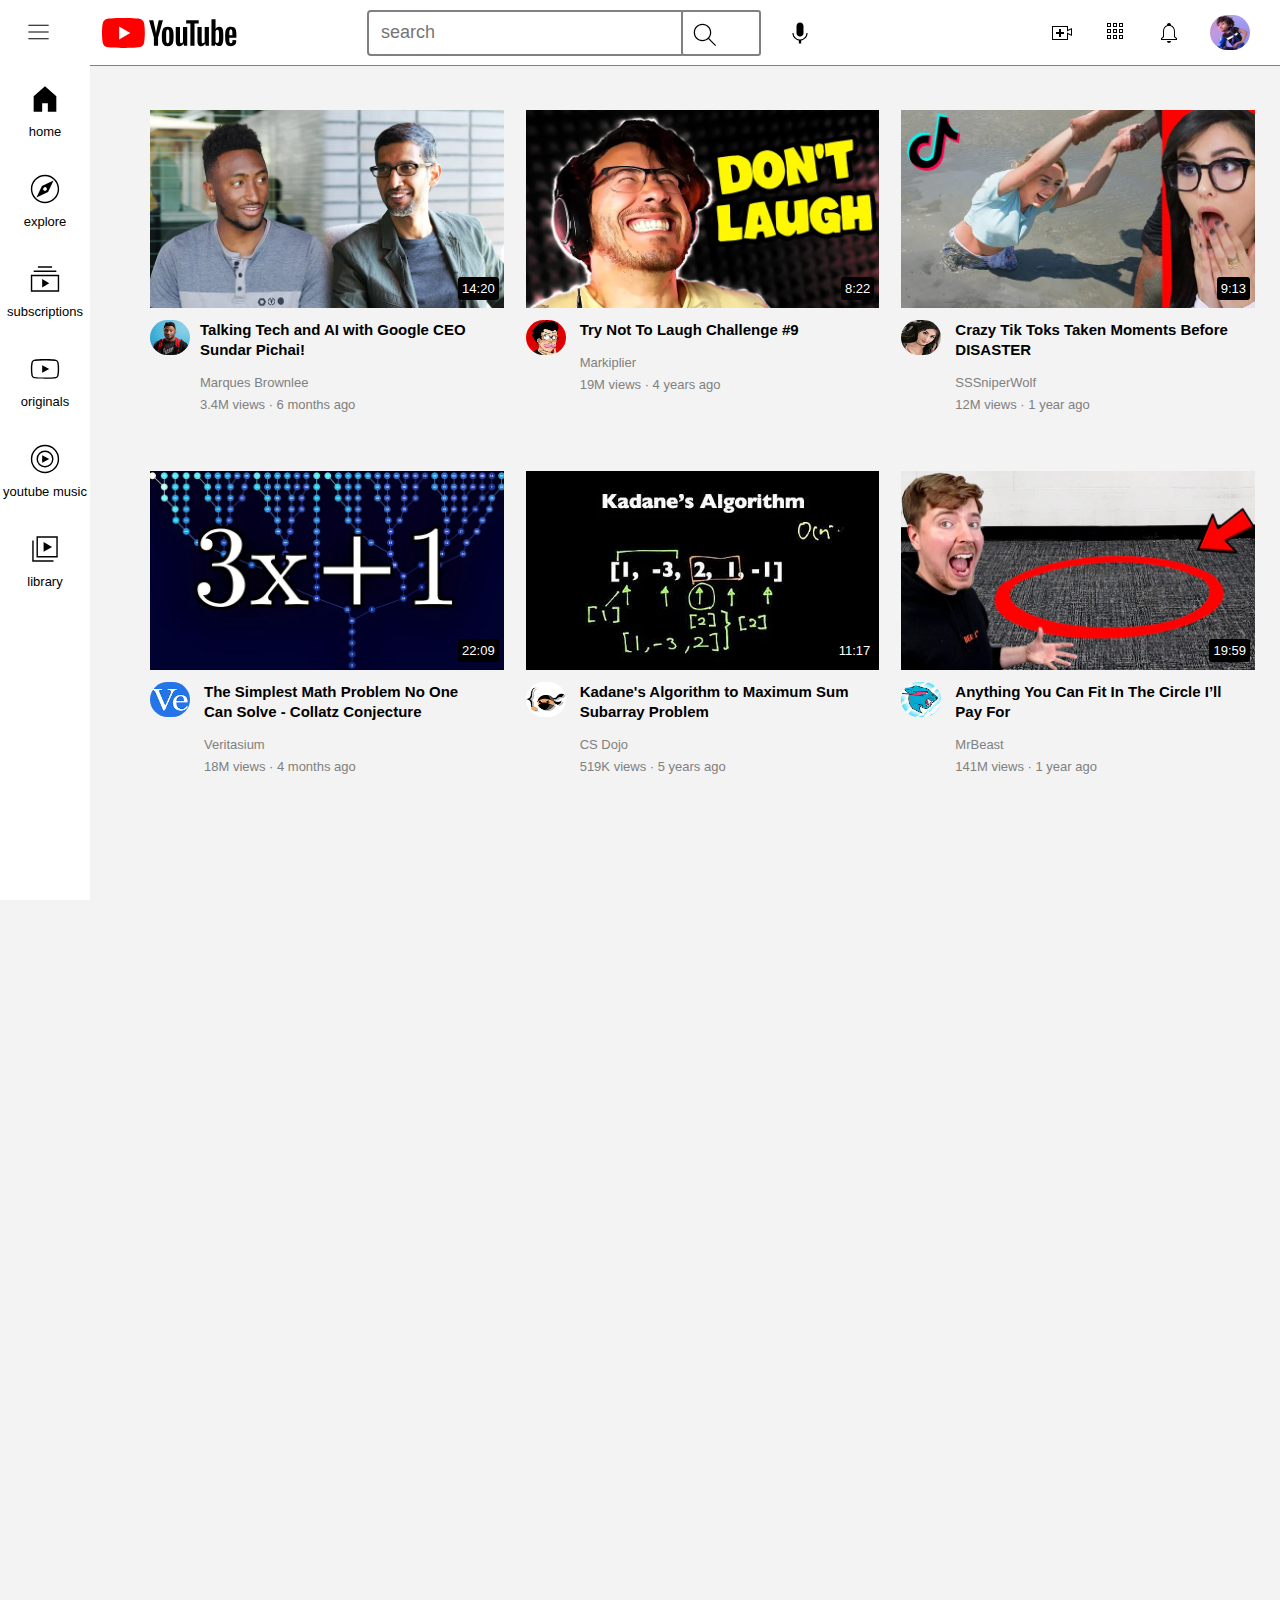
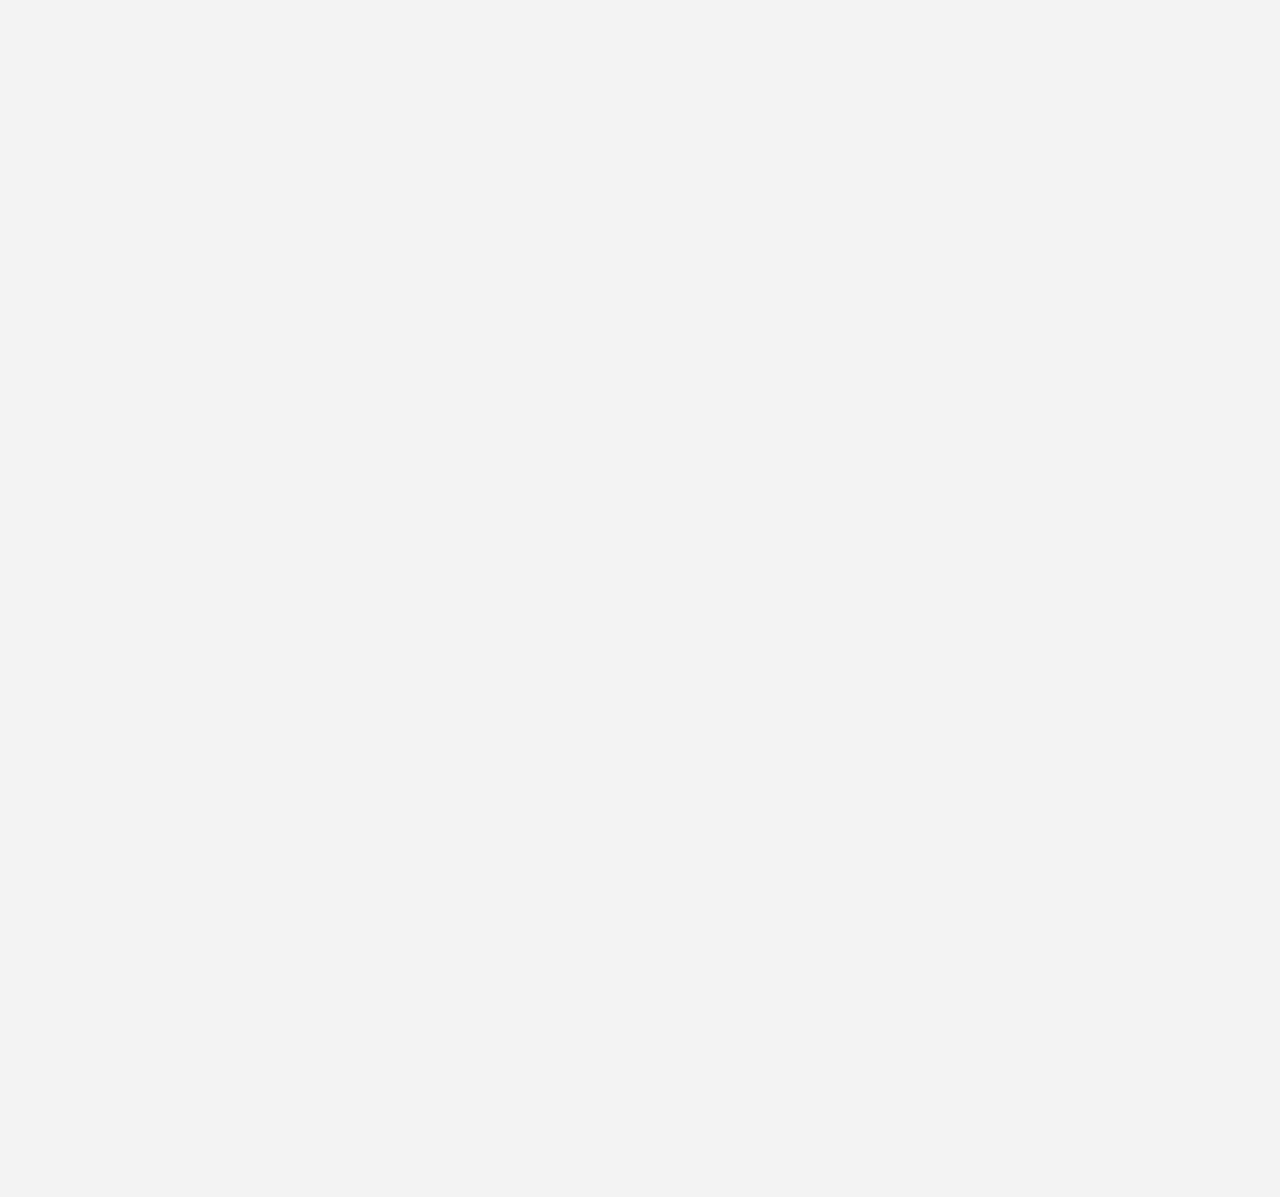
<file: youtube.html>
<!DOCTYPE html>
<html lang="en">
    
    <meta charset="UTF-8">
    <meta name="viewport" content="width=device-width, initial-scale=1.0">
    <title>youtube.com</title>

    
<head>
    <link rel="stylesheet" href="styles/video.css">
    <link rel="stylesheet" href="styles/head.css">
    <link rel="stylesheet" href="styles/sidebar.css">
</head>
<body style="padding-bottom: 2000px;">
    <div class="header">
        <div class="l">
         <img class="m1" src="icons/hamburger-menu.svg">
         <img class="m2" src="icons/youtube-logo.svg" >
        </div>
        <div class="m"><input class=" bar" type="text" placeholder="search"> 
            <button class="search">
                <img class="sea" src="icons/search.svg">
              <div class="ab">search</div>
            </button>
            <button class="mic">
                  <img class="mc" src="icons/voice-search-icon.svg">
                  <div class="ab">voice</div>
            </button>
        </div>
        <div class="r">
            <div>
                 <img class="upl" src="icons/upload.svg">
                 
            </div>
           <div>
                <img class="app" src="icons/youtube-apps.svg">
              
           </div>
            
            <img class="noti" src="icons/notifications.svg">
            <img class="cha" src="icons/channels4_profile.jpg">
        </div>
    </div>
    <div class="sidebar">
        <div class="sidebar-item">
            <img src="icons/home.svg">
            <div>home</div>
        </div>
        <div class="sidebar-item">
            <img src="icons/explore.svg" >
            <div>explore</div>
            </div>
        <div class="sidebar-item">
            <img src="icons/subscriptions.svg" >
            <div>subscriptions</div>
        </div>
        <div class="sidebar-item">
           <img src="icons/originals.svg">
            <div>originals</div>
        </div>
        <div class="sidebar-item">
            <img src="icons/youtube-music.svg" >
            <div>youtube music</div>
        </div>
        <div class="sidebar-item">
            <img src="icons/library.svg" >
         <div>library</div>
        </div>
    </div>
    
    <div class="totgrid">
 <div class="prevideo"> 
        <div class="tt1">
          <img class="t1 " src= "thumbnails/thumbnail-1.webp" >
          <div class="video-time">14:20</div>
        </div>
        <div>      
        </div>
        <div class="grid">
            <div class="chanel">
               <img class="cha" src="channels/channel-1.jpeg">
            </div>
            <div class="info">
                <div     >
                    <p class="tittle" >
                <strong>Talking Tech and AI with Google CEO Sundar Pichai!</strong> 
                    </p>
                </div>
<div>
<p class="author">
    Marques Brownlee
   </p>
</div>
   <div>
<p class="due">
    3.4M views · 6 months ago
   </div>
   </div>  
   </p>
    </div>
   </div>
      <div class="prevideo">
        <div class="tt1">
          <img class="t1 " src= "thumbnails/thumbnail-2.webp" >
          <div class="video-time">8:22</div>
        </div>
        <div>
            <div class="chanel">
               <img class="cha" src="channels/channel-2.jpeg">
            </div>
            <div class="info">
                <div     >
                    <p class="tittle" >
                <strong> Try Not To Laugh Challenge #9 </strong> 
                    </p>
                </div>
<div>
<p class="author">
    Markiplier 
   </p>
</div>
   <div>
<p class="due"> 
    19M views · 4 years ago
   </div>
   </div>  
   </p>
    </div>
   </div>
    <div class="prevideo">
        <div class="tt1">
          <img class="t1 " src= "thumbnails/thumbnail-3.webp" >
          <div class="video-time">9:13</div>
        </div>
        <div>
            <div class="chanel">
               <img class="cha" src="channels/channel-3.jpeg">
            </div>
            <div class="info">
                <div     >
                    <p class="tittle" >
                <strong> 

Crazy Tik Toks Taken Moments Before DISASTER  </strong> 
                    </p>
                </div>
<div>
<p class="author">
   SSSniperWolf  
   </p>
</div>
   <div>
<p class="due"> 
    12M views · 1 year ago 
   </div>
   </div>  
   </p>
    </div>
   </div>
    <div class="prevideo">
        <div class="tt1">
          <img class="t1 " src= "thumbnails/thumbnail-4.webp" >
          <div class="video-time">22:09</div>
        </div>
        <div>
            <div class="chanel">
               <img class="cha" src="channels/channel-4.jpeg">
            </div>
            <div class="info">
                <div     >
                    <p class="tittle" >
                <strong> 

The Simplest Math Problem No One Can Solve - Collatz Conjecture  </strong> 
                    </p>
                </div>
<div>
<p class="author">
      Veritasium  
   </p>
</div>
   <div>
<p class="due"> 
18M views · 4 months ago 
   </div>
   </div>  
   </p>
    </div>
   </div>
    <div class="prevideo">
        <div class="tt1">
          <img class="t1 " src= "thumbnails/thumbnail-5.webp
          " >
          <div class="video-time">11:17</div>
        </div>
        <div>
            <div class="chanel">
               <img class="cha" src="channels/channel-5.jpeg">
            </div>
            <div class="info">
                <div     >
                    <p class="tittle" >
                <strong> 
Kadane's Algorithm to Maximum Sum Subarray Problem  </strong> 
                    </p>
                </div>
<div>
<p class="author">
  CS Dojo 
   </p>
</div>
   <div>
<p class="due"> 
519K views · 5 years ago   </div>
   </div>  
   </p>
    </div>
   </div>
     <div class="prevideo">
        <div class="tt1">
          <img class="t1 " src= "thumbnails/thumbnail-6.webp
          " >
          <div class="video-time">19:59</div>
        </div>
        <div>
            <div class="chanel">
               <img class="cha" src="channels/channel-6.jpeg">
            </div>
            <div class="info">
                <div     >
                    <p class="tittle" >
                <strong> 


Anything You Can Fit In The Circle I’ll Pay For




  </strong> 
                    </p>
                </div>
<div>
<p class="author">
  MrBeast
   </p>
</div>
   <div>
<p class="due"> 
141M views · 1 year ago </div>
   </div>  
   </p>
    </div>
   </div>
    </div>   
  

</body>
</html>
</file>
<file: styles/video.css>
p{
            font-family: Arial, Helvetica, sans-serif;
        }
        body{
            margin: 0px;
        }
        .t1{
            width: 100%;
            display: block;
        }
       
        .tittle{
           margin-top: 0px; 
           width: 280px;
           font-size: 15px;
           line-height: 20px;
        }
        
        .chanel{
                    display: inline-block; 
                    width: 50px;  
                     vertical-align: top ;
                }
        .info{
                    display: inline-block;
                    width: 200px;
                }
        .cha{
                    width: 40px; 
                    border-radius: 40px;
                }
        .tt1{
            margin-bottom: 12px;
            position:relative;       }
        .author{
            color: grey;
            font-size: 13px;
        }
        .due{
            color: grey;
            font-size: 13px;
            line-height: 3px;
        }
        .grid{
            display: grid;
            grid-template-columns: 50px 1fr;
        }
        .totgrid{
             display: grid;
             grid-template-columns: 1fr 1fr 1fr;
             column-gap: 22px; 
             row-gap: 20px;
        } 
        .video-time{
            font-family: Arial, Helvetica, sans-serif;
            background-color: black;
            font-size: 13px;
            padding-left: 4px;
            padding-right: 4px;
            padding-top: 4px;
            padding-bottom: 4px;
            color: white;
            position: absolute;
            bottom: 8px;
            right: 5px;
            border-radius: 3px;
            

        }
</file>
<file: styles/head.css>
.bar{
            display: flex;
            flex:1;
            height: 40px;
            font-size: 16px;
            border-width: 2px;
           border-style: solid;
           border-color: grey;
           border-radius: 4px;
           width: 0;
        }
        .bar::placeholder{ 
            font-family: Arial, Helvetica, sans-serif; 
            font-size: 18px;
           padding-left: 10px;
       
        }
        .sea{
            height: 30px;
           margin-top: 4px;   
        background-color: white;  
    border-width:1px;
    border-style: solid;
    border-color: white;  ; 
}
.header{
    background-color: white;
height: 65px;
display: flex ;
flex-direction: row;
justify-content: space-between;
position: fixed;
top: 0px;
left: 0px;
right:0px;
border-bottom-width: 1.5px;
border-bottom-style: solid;
border-bottom-color: grey; 
z-index: 100;

}
.m{
   
   flex: 1;;
    max: width 650px;
    margin-left:130px;
    margin-right: 220px;
    display: flex;      
    align-items: center; 
}
.search{
    height: 46px;
    width: 80px;
    margin-left: -4px;
    margin-right: 19px;
    background-color: white;
    border-style: solid;
    border-color: grey;
    border-radius: 3px;
    position: relative;
    cursor: pointer;
}
.search .ab{
    position: absolute;
    color: white;
    background-color: grey;
    padding-left: 8px;
    padding-right: 8px;
    padding-top: 8px;
    padding-bottom: 8px;
    font-size: 14px;
    border-radius: 5px;
    bottom: -45px;
    opacity: 0;
    transition: 0.5s;
    pointer-events: none;
} 
.search:hover .ab{
    opacity: 1;
}
.mc{
    height: 28px;
}
.mic{
    height: 50px;
    width: 50px; 
    border-radius: 25px;
    border: none;
    display: flex;
    justify-items: space-between;
    align-items: center;
    background-color:white;
    position: relative;
    cursor: pointer;
}
.mic .ab{
    position: absolute;
    color: white;
    background-color: grey;
    padding-left: 8px;
    padding-right: 8px;
    padding-top: 8px;
    padding-bottom: 8px;
    font-size: 14px;
    border-radius: 5px;
    bottom: -45px;
    opacity: 0;
    transition: 0.5s;
    pointer-events: none;
}
.mic:hover .ab{
    opacity: 1;
}

.l{
        display: flex;
        align-items: center;
}
.m1{
    height: 27px;
    margin-left: 25px;
    margin-right: 20px;
}
.m2{
    margin-left: 30px;
    height: 30px ;
}
.r{
    flex-shrink: 0;
    margin-right: 30px;
    width: 200px;
    display: flex;
    align-items: center;
    justify-content: space-between;
    position: relative;
    cursor: pointer;
}
.upl{
height: 24px;
display: flex;
justify-content: space-between;
align-items: center;
position: relative;
}
.app{
    height: 24px;
}
.noti{
    height: 24px;
}
.cha{
    height: 35px;
}
body{
    margin: 0px;
    padding-top: 110px;
    padding-left: 150px;
    padding-right: 25px;
    background-color:rgb(243, 243, 243);
 
} 
.search , .mic  {
    display: flex;
    justify-content: space-between;
    align-items: center;
    position: relative;
    font-family: Arial, Helvetica, sans-serif;
}
</file>
<file: styles/sidebar.css>
.sidebar{
    left: 0px;
    position: fixed;
    top:65px;
    left: 0px;
    bottom: 0px;
    background-color:white;
    width: 90px;
    z-index: 100;

}
.sidebar-item {
    height: 90px;
    display: flex;
    justify-content: center;
    align-items: center;
    flex-direction: column;
}
.sidebar-item:hover {
    background: rgb(226, 226, 226);
    cursor: pointer;
}
.sidebar-item img{
    margin-bottom: 8px;
    height: 34px;
}
.sidebar-item div{
    font-family:Arial, Helvetica, sans-serif;
    font-size: 13px;
}
</file>
